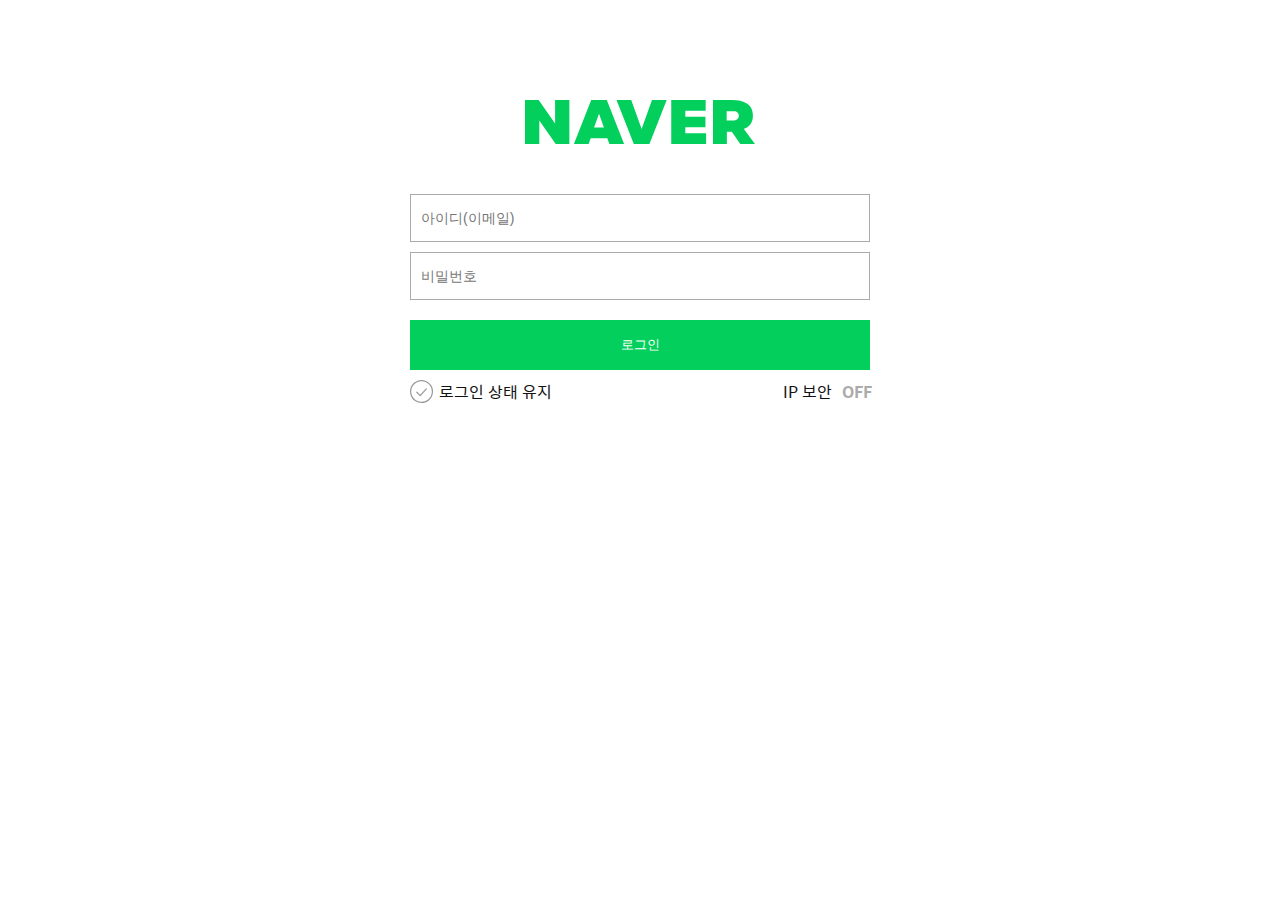
<file: mission-01/naver_login/index.html>
<!DOCTYPE html>
<html lang="ko-KR">

<head>
  <meta charset="UTF-8" />
  <meta http-equiv="X-UA-Compatible" content="IE=edge" />
  <meta name="viewport" content="width=device-width, initial-scale=1.0" />
  <title>네이버 - 로그인</title>
  <link rel="stylesheet" href="./css/style.css" />
  <script src="./js/main.js" defer></script>
</head>

<body>

  <h1 class="logo">
    <a href="https://www.naver.com/" class="naver-home-link">
      <img src="./images/logo.png" alt="네이버" srcset="./images/logo.svg"
        class="responsive-svg" />
    </a>
  </h1>

  <form action="URL" class="login-form" method="POST">
    <fieldset>
      <legend class="a11y">로그인 폼</legend>
      <div class="login-form-container">
        <div class="user-email">
          <label for="userEmail" class="a11y">아이디</label>
          <input type="email" class="user-email-input" id="userEmail"
            name="userEmail" placeholder="아이디(이메일)" required
            aria-invalid="false" aria-describedby="userEmailError"
            aria-live="assertive" />
          <span class="error-message" id="userEmailError">아이디는 이메일 형식으로 입력해
            주세요.</span>
        </div>
        <div class="user-password">
          <label for="userPassword" class="a11y">비밀번호</label>
          <input type="password" class="user-password-input" id="userPassword"
            name="userPassword" placeholder="비밀번호" required aria-invalid="false"
            aria-describedby="userPasswordError" aria-live="polite" />
          <span class="error-message" id="userPasswordError">비밀번호는 특수문자 포함 10자리 이상 입력해
            주세요.</span>
        </div>
        <div class="login-state-ip-security-checkbox-wrapper">
          <div class="login-state">
            <input type="checkbox" class="login-state-checkbox" id="loginState"
              name="state" />
            <label for="loginState" class="login-state-label">
              <span class="icon-check"></span>로그인 상태 유지
            </label>
          </div>
          <div class="ip-security-wrapper">
            <a href="./ip_security.html" rel="noopener noreferrer"
              title="IP 보안에 대해" class="ip-security-link" target="_blank">IP
              보안</a>
            <div class="ip-security">
              <input type="checkbox" class="ip-security-checkbox" name="ip"
                id="loginIp" />
              <label for="loginIp" class="ip-security-label"
                aria-label="IP 보안설정"></label>
            </div>
          </div>
        </div>
        <button type="submit" class="btn-login">로그인</button>
      </div>
    </fieldset>
  </form>

</body>

</html>
</file>
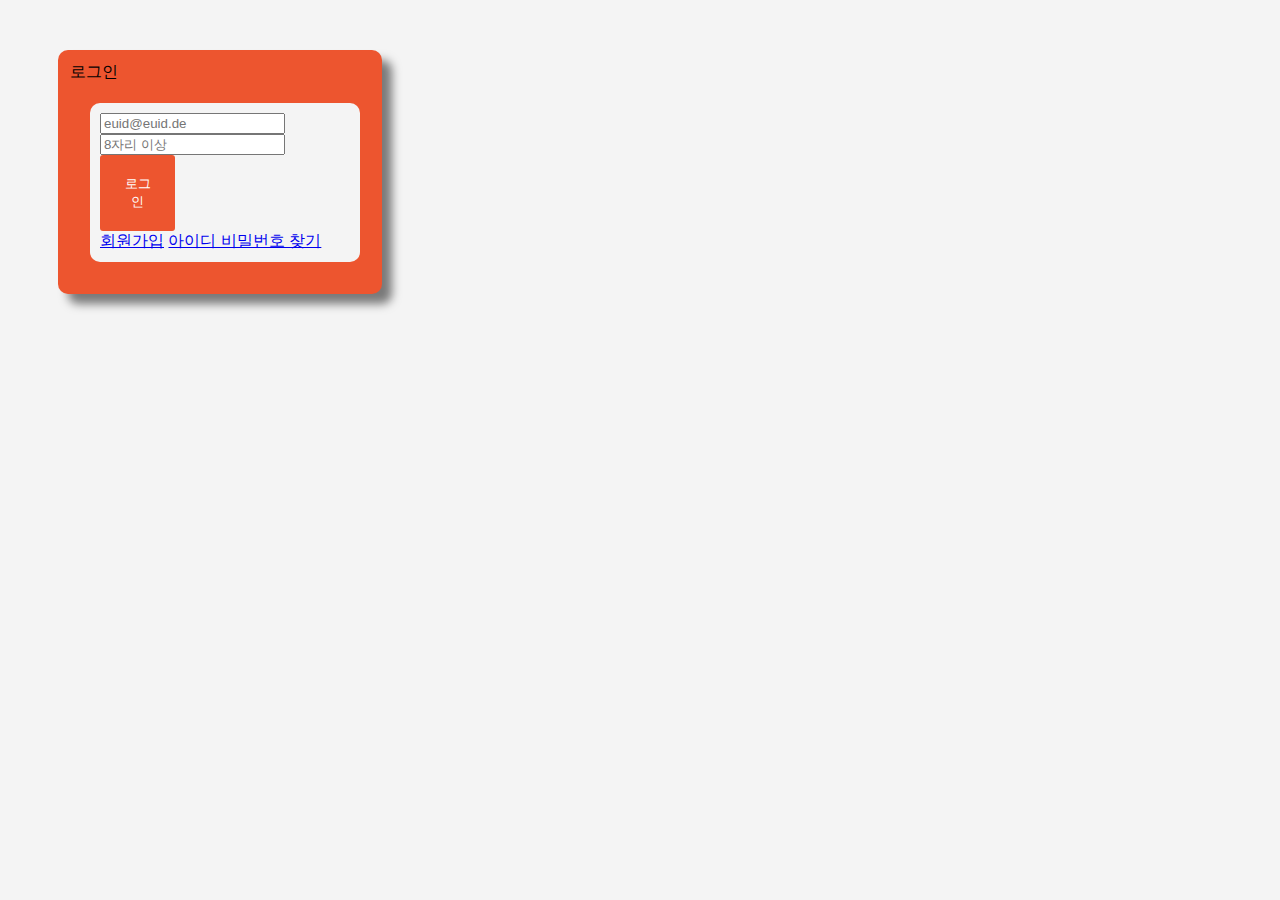
<file: mission-02/login.html>
<!DOCTYPE html>
<html lang="ko">
<head>
  <meta charset="UTF-8" />
  <meta http-equiv="X-UA-Compatible" content="IE=edge" />
  <meta name="viewport" content="width=device-width, initial-scale=1.0" />
  <title>6.7 숙제</title>
  <link rel="stylesheet" href="./login.css" />
</head>
  <body>
    <div class="login-box1">
        <div id="로그인"> 로그인
          <div class="login-box2">
        <input type="text" placeholder="euid@euid.de" required> 
        <input type="password" placeholder="8자리 이상" required>
        <button type="submit">로그인</button>
      <div class="links">
        <a href="/" id="signup-link">회원가입</a>
        <a href="/" id="forgot-username-link">아이디 비밀번호 찾기</a> 
      </div>
    </div>
  </div>
</div>
  </body>

</html>
</file>
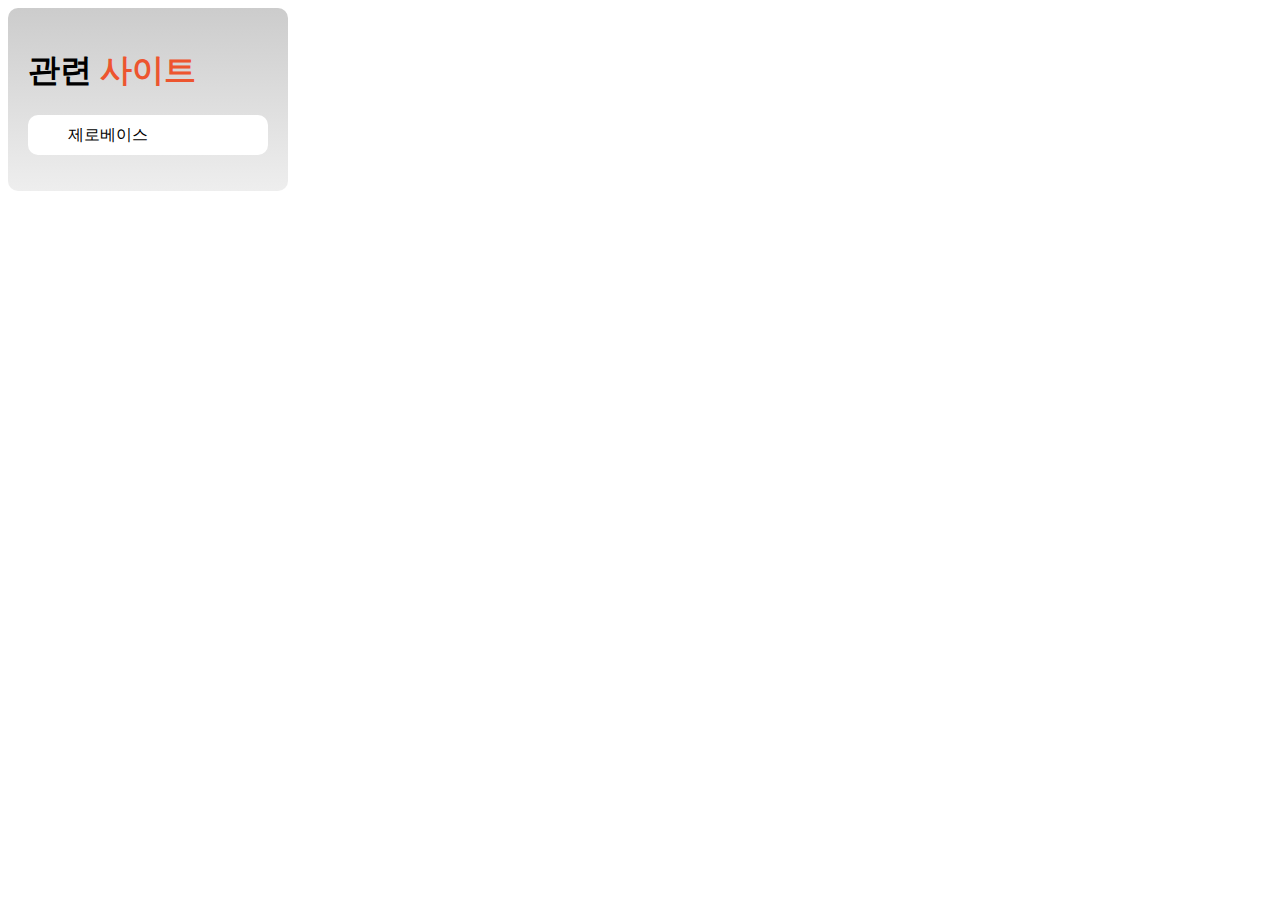
<file: mission-03/transition.html>
<!DOCTYPE html>
<html lang="ko">
<head>
  <meta charset="UTF-8" />
  <meta name="viewport" content="width=device-width, initial-scale=1.0" />
  <link rel="stylesheet" href="./transition.css" />
  <title>6.9 과제</title>
  <head>
 
  </head>
  <body>
    <div class="main-site">
    <section class="site">
    <h1 class="site-list">관련 <span class="site-list2"> 사이트</span></h1>
    <ul class="no_dot"> 
      <li><a href="/" style="text-decoration: none;">제로베이스</a></li>
      <li><a href="/" style="text-decoration: none;">W3C</a></li>
      <li><a href="/" style="text-decoration: none;">데이원 컴퍼니</a></li>
      <li><a href="/" style="text-decoration: none;">웹 접근성 연구소</a></li>
      <li><a href="/" style="text-decoration: none;">MDN</a></li>
    </ul>
  </section>
</div>

  </body>
</html>
</file>
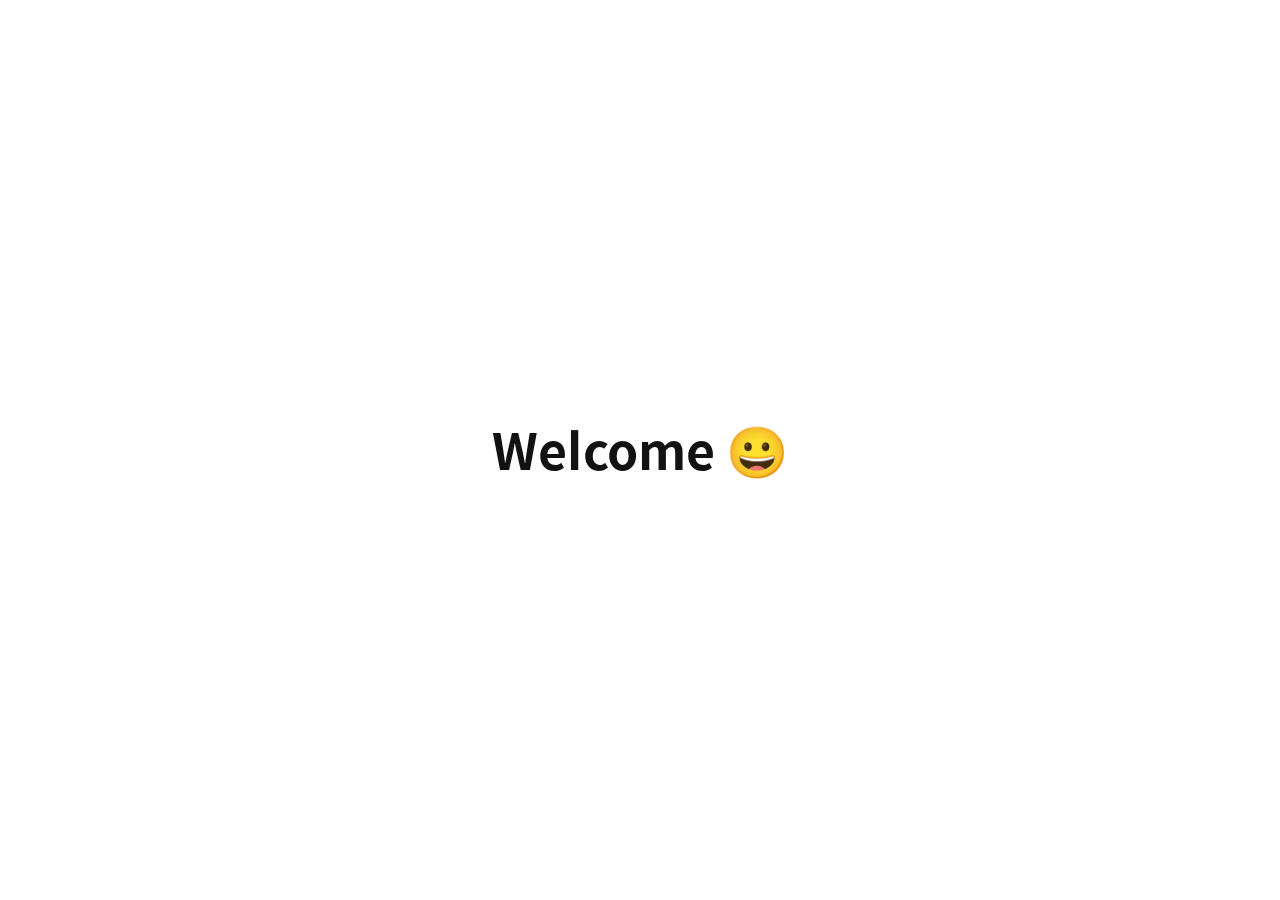
<file: mission-01/naver_login/welcome.html>
<!DOCTYPE html>
<html lang="ko-KR">
<head>
  <meta charset="UTF-8" />
  <meta name="viewport" content="width=device-width, initial-scale=1.0" />
  <title>welcome😄</title>
  <link rel="stylesheet" href="./css/style.css" />
</head>
<body>

  <h1 class="welcome">Welcome 😀</h1>
  
</body>
</html>
</file>
<file: mission-01/naver_login/css/style.css>
/* 웹폰트 - Spoqa Han Sans */
@import url(./fonts.css);

/* CSS 초기화 */
html,
body,
div,
span,
applet,
object,
iframe,
h1,
h2,
h3,
h4,
h5,
h6,
p,
blockquote,
pre,
a,
abbr,
acronym,
address,
big,
cite,
code,
del,
dfn,
em,
img,
ins,
kbd,
q,
s,
samp,
small,
strike,
strong,
sub,
sup,
tt,
var,
b,
u,
i,
center,
dl,
dt,
dd,
ol,
ul,
li,
fieldset,
form,
label,
legend,
table,
caption,
tbody,
tfoot,
thead,
tr,
th,
td,
article,
aside,
canvas,
details,
embed,
figure,
figcaption,
footer,
header,
hgroup,
menu,
nav,
output,
ruby,
section,
summary,
time,
mark,
audio,
video {
  margin: 0;
  padding: 0;
  border: 0;
  font-size: 100%;
  font: inherit;
  vertical-align: baseline;
}
/* HTML5 display-role reset for older browsers */
article,
aside,
details,
figcaption,
figure,
footer,
header,
hgroup,
menu,
nav,
section {
  display: block;
}
body {
  line-height: 1.15;
}
ol,
ul {
  list-style: none;
}
blockquote,
q {
  quotes: none;
}
blockquote:before,
blockquote:after,
q:before,
q:after {
  content: "";
  content: none;
}
table {
  border-collapse: collapse;
  border-spacing: 0;
}

a {
  color: inherit;
  text-decoration: none;
}

/* 숨김 콘텐츠 */
.a11y,
legend {
  position: absolute;
  width: 1px;
  height: 1px;
  margin: -1px;
  overflow: hidden;
  visibility: hidden;
  clip: rect(0, 0, 0, 0);
  clip-path: inset(50%);
}

/* 기본 박스 사이징 설정 */
*,
*::before,
*::after {
  box-sizing: border-box;
}

/* 기본 글자크기 설정 */
html {
  font-size: 10px;
}

/* 본문 기본 스타일 */
body {
  font-family: "Spoqa Han Sans", sans-serif;
  font-weight: 400;
  background-color: #fff;
  color: #121212;
  margin: 0;
  font-size: 1.6rem;
}

/* 공통 스타일 */
/* 공통 반응형 이미지 */
.responsive-img {
  max-width: 100%;
  height: auto;
}
.responsive-svg {
  width: 100%;
  height: auto;
}

/* 공통 네이버 로고 */
.logo {
  width: clamp(15rem, 51.25%, 23rem);
  margin: 7rem auto 4.5rem;
  font-size: 1rem;
}

.logo img {
  display: block;
}

/* 공통 로그인 폼 */
.login-form-container {
  display: flex;
  flex-flow: column wrap;
  gap: 1rem;
  margin-left: 1.5rem;
  margin-right: 1.5rem;
}

.user-email-input,
.user-password-input {
  width: 100%;
  font-size: 1.4rem;
  padding: 0.5rem 1rem;
  border: 1px solid #aaa;
  height: 4.8rem;
}

.user-email-input:focus,
.user-password-input:focus {
  outline: none;
  border-color: #03cf5d;
}

.user-email-input:focus::placeholder,
.user-password-input:focus::placeholder {
  color: #03cf5d;
}

.login-state-ip-security-checkbox-wrapper {
  /* background: salmon; */
  order: 1;
}

.btn-login {
  background: #03cf5d;
  padding: 1.6rem 0;
  color: #fff;
  border: 0;
  margin-top: 1rem;
  cursor: pointer;
}

/* 공통 에러 메세지 */
.error-message {
  color: red;
  display: none;
  font-size: 1.2rem;
  margin-top: 1rem;
}

.is--invalid + .error-message {
  display: block;
}

/* 공통 로그인 상태 유지 체크박스 */
.login-state {
  position: relative;
}

.login-state-checkbox {
  position: absolute;
  top: -0.4rem;
  left: -0.4rem;
  width: 2.4rem;
  height: 2.4rem;
  appearance: none;
}

.login-state-label {
  display: flex;
  flex-flow: row nowrap;
  align-items: center;
  gap: 0.5rem;
}

.login-state-label .icon-check {
  background: url(./../images/icon-unchecked.svg) no-repeat 0 0 /100%;
  display: block;
  width: 2.4rem;
  height: 2.4rem;
}

.login-state-checkbox:checked + .login-state-label .icon-check {
  background-image: url(./../images/icon-checked.svg);
}

.welcome{
  position: absolute;
  left: 50%;
  top: 50%;
  transform: translate(-50%,-50%);
  font-size: 5rem;
  font-weight: bold;
}

/* 모바일 스타일 */
@media (max-width: 480px) {
  /* 모바일 로그인 폼 */
  .login-form-container {
    /* background: skyblue; */
  }

  /* 모바일 IP 보완 및 체크박스 */
  .ip-security-wrapper {
    display: none;
  }

  /* 모바일 로그인 상태 유지 및 체크박스 */
  .login-state {
    float: right;
  }
}

/* 데스크탑 스타일 */
@media (min-width: 481px) {
  /* 데스크탑 로고 */
  .logo {
    width: 23rem;
    margin-top: 10rem;
    margin-bottom: 5rem;
  }

  /* 데스크탑 로그인 폼 */
  .login-form-container {
    width: 460px;
    margin-left: auto;
    margin-right: auto;
  }

  /* 데스크탑 로그인 상태유지 및 IP 보완 체크박스 */
  .login-state-ip-security-checkbox-wrapper {
    display: flex;
    flex-flow: row nowrap;
    justify-content: space-between;
    align-items: center;
  }

  /* 데스크탑 IP 보완 및 체크박스 */
  .ip-security-wrapper {
    display: flex;
    flex-flow: row nowrap;
    gap: 1rem;
  }

  .ip-security {
    position: relative;
  }

  .ip-security-checkbox {
    position: absolute;
    top: -0.4rem;
    right: -0.4rem;
    width: 2.8rem;
    height: 2rem;
    appearance: none;
  }

  .ip-security-label::before {
    content: "OFF";
    display: block;
    width: 2.8rem;
    text-align: right;
    color: #aaa;
    font-weight: 700;
  }

  .ip-security-checkbox:checked + .ip-security-label::before {
    content: "ON";
    color: #03cf5d;
  }
}
</file>
<file: mission-02/login.css>
body {
  font-family: Arial, sans-serif;
  background-color: #f4f4f4;
}

.login-box1 {
  width: 300px;
  margin: 50px;
  background-color: #ED552F;
  padding: 12px;
  border-radius: 10px;
  box-shadow: 10px 10px 10px rgba(0, 0, 0, 0.5);
}

.login-box2{
  width: 250px;
  margin: 20px;
  background-color: #f4f4f4;
  padding: 10px;
  border-radius: 10px;
  left: 100px;

}

button {
   width: 30%;
  padding: 20px;
  background-color: #ED552F;
  color: #fff;
  border: none;
  border-radius: 3px;
  cursor: pointer;
  /* float: right; */
}

/* box-shadow 그림자 만들기 */
</file>
<file: mission-03/transition.css>
.main-site {
  background: linear-gradient(180deg, #CCCCCC 0%, #EEEEEE 100%);
  padding: 20px;
  border-radius: 10px;
  width: 240px;
}

.site-list .site-list2 {
  height: 400%;
}

.site-list {
  color: black;
}

.site-list2 {
  color: #ED552F;
  left: 85px;
}

.no_dot {
  list-style-type: none;
  background-color: white;
  line-height: 40px;
  border-radius: 10px;
  width: 200px;
  height: 40px;
  overflow: hidden;
  }

.no_dot a {  
  color:black;
}

.no_dot:hover {
  cursor:pointer;
  height: 200px;
  transition: all 300ms;
  list-style:none;
}
</file>
